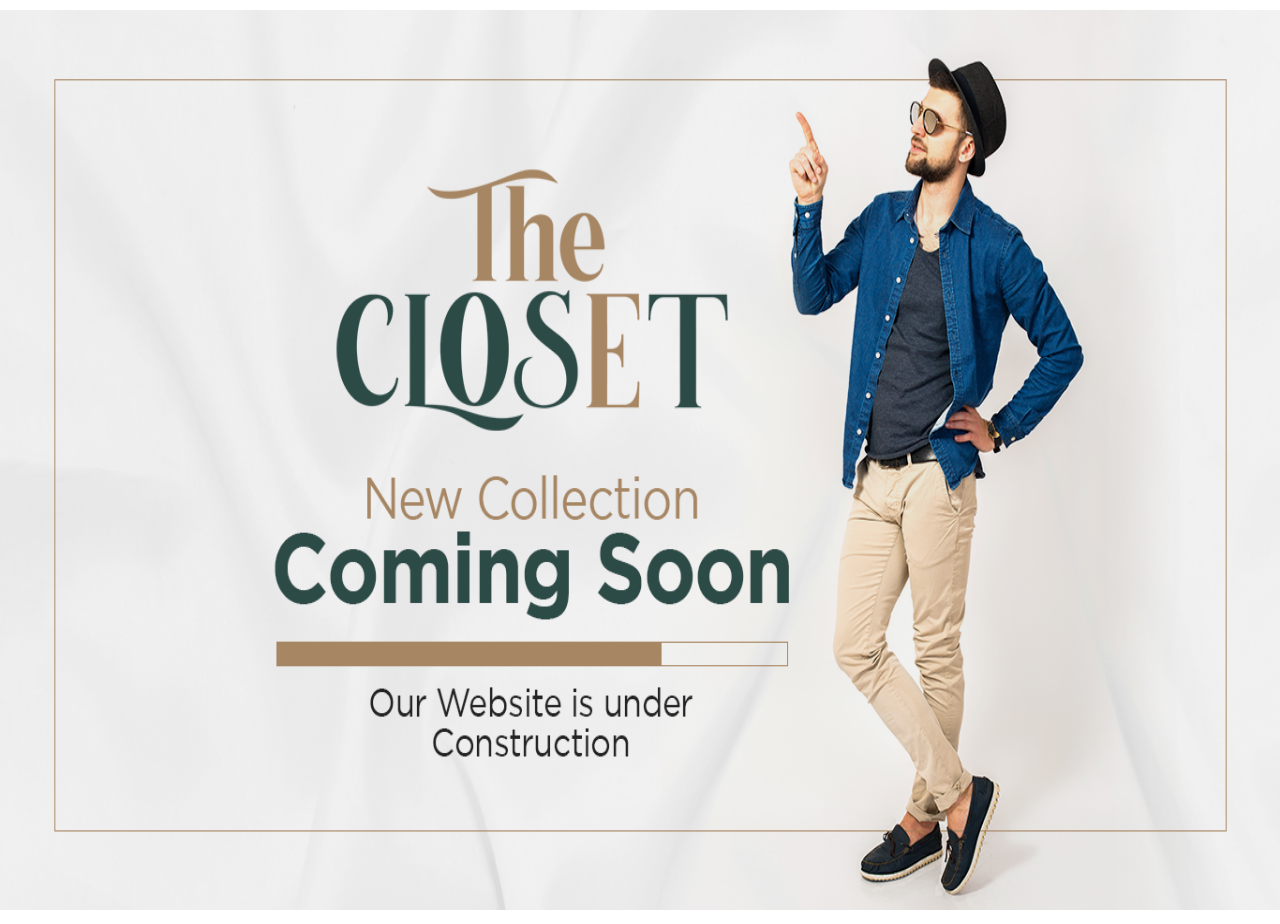
<file: index.html>
<!DOCTYPE html>
<html lang="en">
<head>
    <meta charset="UTF-8">
    <meta http-equiv="X-UA-Compatible" content="IE=edge">
    <meta name="viewport" content="width=device-width, initial-scale=1.0">
    <title>The Closet</title>
    <link rel="stylesheet" href="css/style.css">
</head>
<body>
    <main>
        <div class="under_cons">
            <div class="desktop">
                <img src="images/un-construction/desktop_banner.png" alt="Under_Construction">
            </div>
            <div class="mobile">
                <img src="images/un-construction/mobile_banner.png" alt="Under_Construction">
            </div>
        </div>
    </main>
</body>
</html>
</file>
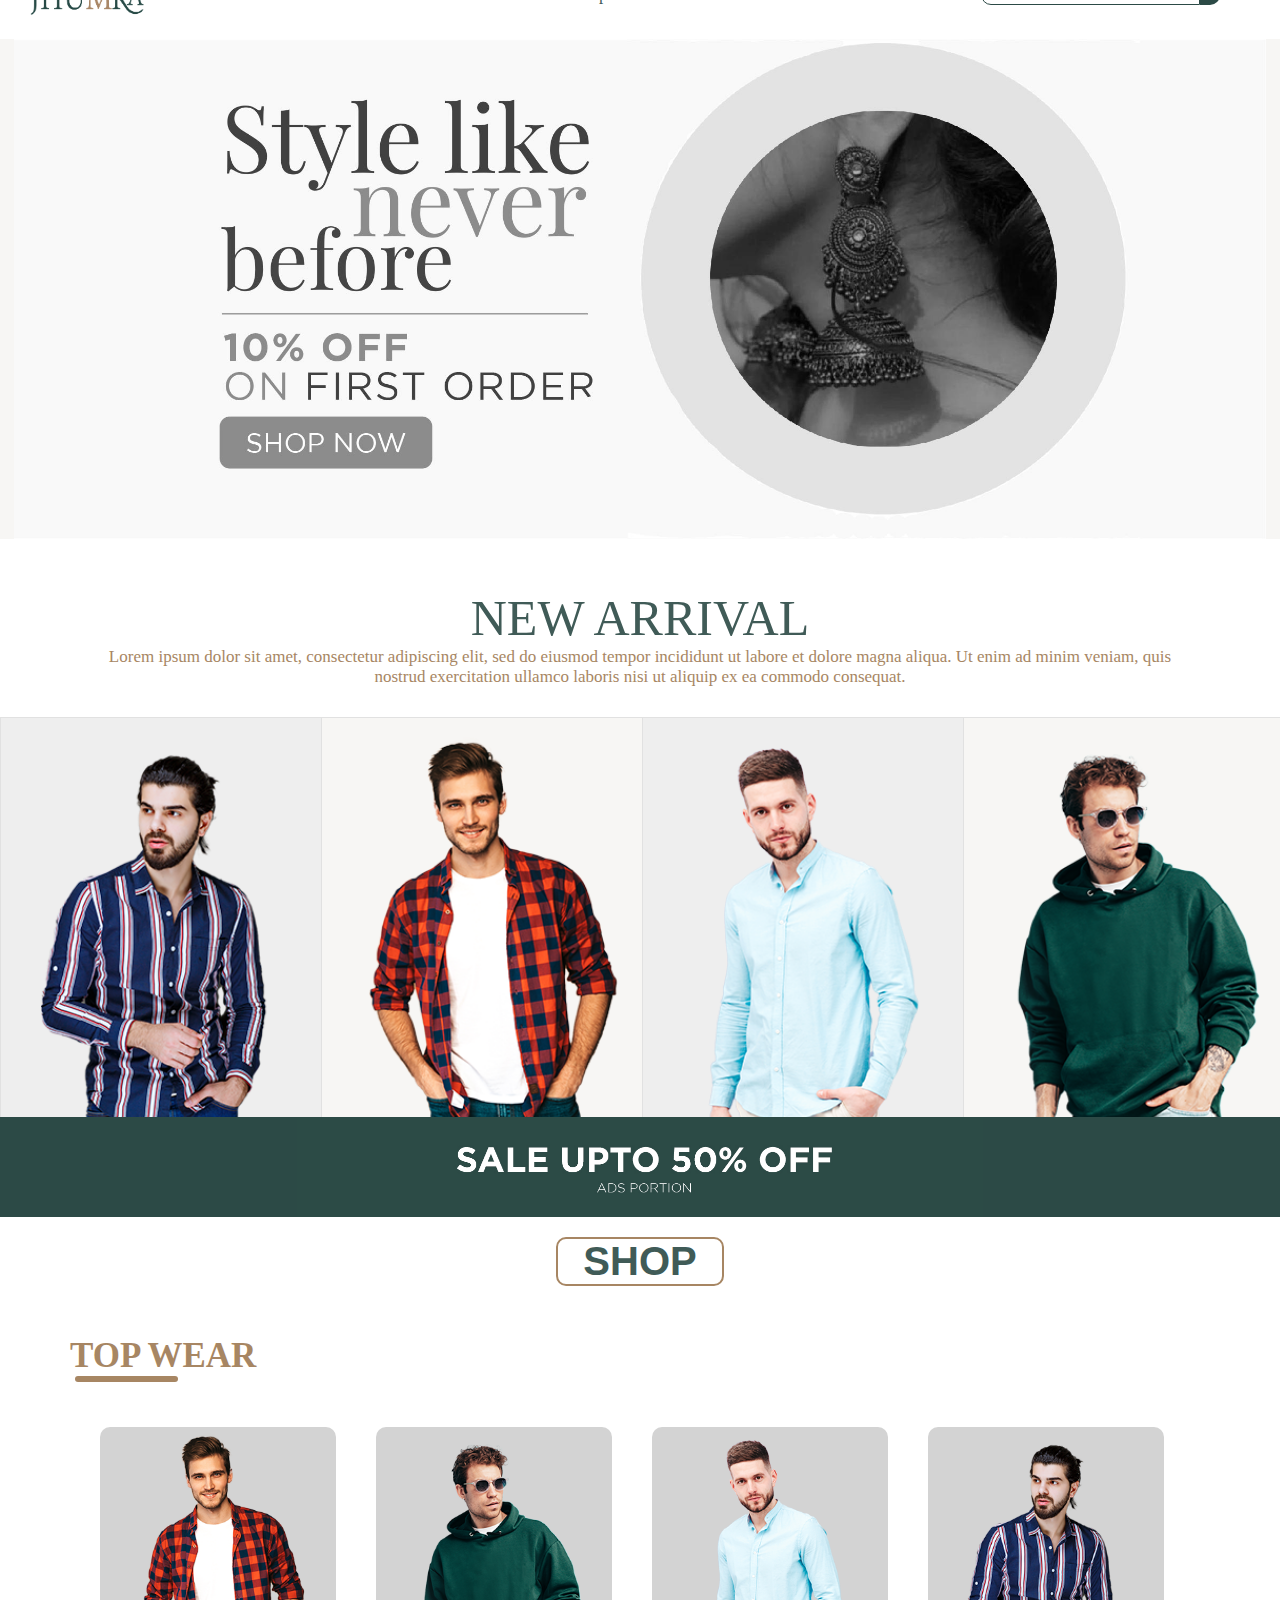
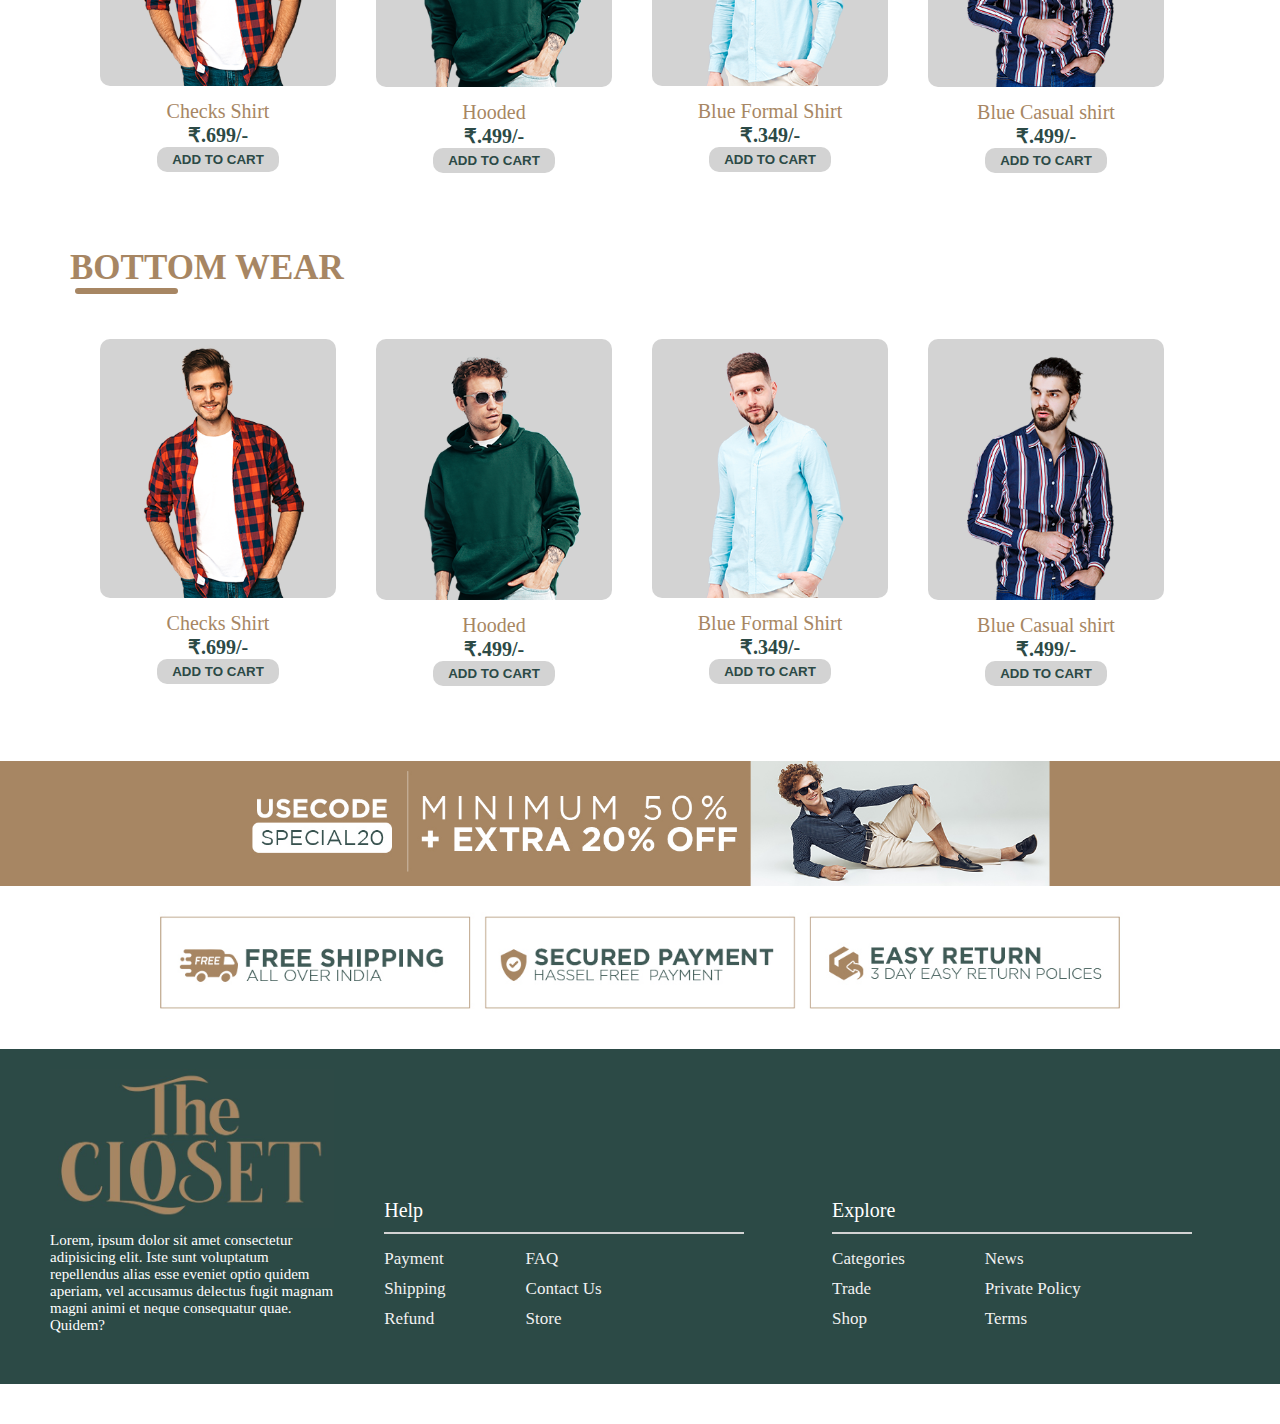
<file: home.html>
<!DOCTYPE html>
<html lang="en">
<head>
    <meta charset="UTF-8">
    <meta http-equiv="X-UA-Compatible" content="IE=edge">
    <meta name="viewport" content="width=device-width, initial-scale=1.0">
    <title>The CLOSET</title>
    <link rel="stylesheet" href="css/style.css">
    <!--------------------------------------------------------- BootStrap Link --------------------------------------------------------->
    <!-- BootStrap CSS Link -->
    
    <link href="https://cdn.jsdelivr.net/npm/bootstrap@5.0.2/dist/css/bootstrap.min.css" rel="stylesheet" integrity="sha384-EVSTQN3/azprG1Anm3QDgpJLIm9Nao0Yz1ztcQTwFspd3yD65VohhpuuCOmLASjC" crossorigin="anonymous">
    <!-- BootStrap JS Link -->
    <script src="https://cdn.jsdelivr.net/npm/bootstrap@5.0.2/dist/js/bootstrap.bundle.min.js" integrity="sha384-MrcW6ZMFYlzcLA8Nl+NtUVF0sA7MsXsP1UyJoMp4YLEuNSfAP+JcXn/tWtIaxVXM" crossorigin="anonymous"></script>
    
    <!-------------------------------------------------- Fontawesome Icons Link Start -------------------------------------------------->
    <link rel="stylesheet" href="https://cdnjs.cloudflare.com/ajax/libs/font-awesome/6.2.1/css/all.min.css" integrity="sha512-MV7K8+y+gLIBoVD59lQIYicR65iaqukzvf/nwasF0nqhPay5w/9lJmVM2hMDcnK1OnMGCdVK+iQrJ7lzPJQd1w==" crossorigin="anonymous" referrerpolicy="no-referrer" />
    <!------------------------------------------------- Fontawesome Icons Link End ---------------------------------------------------->
    <meta name="viewport" content="width=device-width, initial-scale=1.0">  
</head>
<body style="margin-top: -40px">
  <div class="section">
    <div class="in_section">
   <!---------------------------------------------------- Header Start ---------------------------------------------------->
   <div class="menu" onclick="menu_icon()">
    <!-- <i class="fa-solid fa-bars-sort" style="color: black; background-color: red;"></i> -->
    <i class="fa-solid fa-bars menu_icon" style="visibility: hidden;"></i>
   
  </div>
   <header id="header">
     <i class="fa-solid fa-xmark menu_cut_icon" onclick="menu_cut_icon()" style="visibility: hidden;" ></i>
      <div class="sub_header">
        <div class="h_section h_section1">
          <img src="images/logo/logo2.png" alt=" The ColSet fashion">
        </div>
        <div class="h_section h_section2">
          <li>Home</li>
          <li>Shop</li>
          <li>About Us</li>
          <li>Contact Us</li>
        </div>
        <div class="h_section h_section3">
          
          <div class="seacrh" style="display: flex;">
            <input type="text" placeholder="Search..">
            <i class="fa-solid fa-magnifying-glass" style="margin-right: 10px;"></i>
            <!-- <img src="images/home/search.png" alt=""> -->
          </div>
          <i class="fa-solid fa-user"></i>
          <i class="fa-solid fa-bag-shopping"></i>
          <i class="fa-solid fa-magnifying-glass" style="margin-right: 10px; display: none;" ></i>

        </div>
      </div>
      
  </header> 
    <!------------------------------------------------------- Header End ------------------------------------------------------->
    <!-------------------------------------------------------- main Start -------------------------------------------------------->
    <main>
      <!---------------------------------------------------------- Banner ---------------------------------------------------------->
      <div class="banner">
        <img src="images/home/banner.jpg" alt="banner1" >
        
      </div>
      <!-------------------------------------------------------- New Arrival -------------------------------------------------------->
      <div class="arrival_sec">
        <div class="arrival_heading">NEW ARRIVAL</div>
        <div class="arrival_sub_heading">Lorem ipsum dolor sit amet, consectetur adipiscing elit, sed do eiusmod tempor
           incididunt ut labore et dolore magna aliqua. Ut enim ad minim veniam, quis nostrud exercitation ullamco laboris
            nisi ut aliquip ex ea commodo consequat.
        </div>
        <!--------------------------------------- New Arrival Products --------------------------------------->
        <div class="arrival_products_main">
            <div class="arrival_products">
              <div class="arrval_img arrval_img1">
                <img src="images/home/men_1.png">
                <div class="hide">
                  <div class="hover_sec">
                    <!-- <i class="fa-solid fa-magnifying-glass"></i> -->
                    <img src="images/home/n_arry_icon.png" alt="NEW Arrivals">
                    <div class="hover_title">Checks Shirt</div>
                    <div class="hover_space_line"></div>
                    <div class="dub_title">Starting at Rs.399</div>
                  </div>
                </div>
              </div>
              <div class="arrval_img arrval_img2">
                <img src="images/home/men_2.png" alt="Product 2">
                <div class="hide">
                  <div class="hover_sec">
                    <!-- <i class="fa-solid fa-magnifying-glass"></i> -->
                    <img src="images/home/n_arry_icon.png" alt="NEW Arrivals">
                    <div class="hover_title">Formal Shirt</div>
                    <div class="hover_space_line"></div>
                    <div class="dub_title">Starting at Rs.599</div>
                  </div>
                </div>
              </div>
              <div class="arrval_img arrval_img3">
                <img src="images/home/men_3.png" alt="Product 3">
                <div class="hide">
                  <div class="hover_sec">
                    <!-- <i class="fa-solid fa-magnifying-glass"></i> -->
                    <img src="images/home/n_arry_icon.png" alt="NEW Arrivals">
                    <div class="hover_title">Hooded</div>
                    <div class="hover_space_line"></div>
                    <div class="dub_title">Starting at Rs.449</div>
                  </div>
                </div>
              </div>
            
              <div class="arrval_img arrval_img4">
                <img src="images/home/men_4.png" alt="Product 4">
                <div class="hide">
                  <div class="hover_sec">
                    <!-- <i class="fa-solid fa-magnifying-glass"></i> -->
                    <img src="images/home/n_arry_icon.png" alt="NEW Arrivals">
                    <div class="hover_title">blue pant</div>
                    <div class="hover_space_line"></div>
                    <div class="dub_title">Starting at Rs.799</div>
                  </div>
                </div>
              </div>
            </div>
        </div>
      </div>
      <!------------------------------------------------------- New Sale Banner ------------------------------------------------------->
      <div class="sale_banner">
        <img src="images/home/f_banner1.jpg" alt="Sale Upto 50% OFF">
      </div>
      <!----------------------------------------------------- New Sale Banner End ----------------------------------------------------->
      <!------------------------------------------------------- Shop box start ------------------------------------------------------->
      <div class="shop_box">
        <button type="button">
          shop
        </button>
      </div>
      <!------------------------------------------------------- Shop box end ------------------------------------------------------->
      <!------------------------------------------------------- Top Wear start ------------------------------------------------------->
      <!-- Top Wear Heading -->
      <div class="top_wear_h">
        <div class="top_wear_text">top Wear</div>
        <div class="top_wear_line"></div>
      </div>
      <!-- Top Wear Section -->
      <div class="top_wear_sec">
       
        <!-- Product 1 -->
        <div class="top_wear_sec_1">
          <img src="images/home/men_2.png" alt="Top Wear 1">
          <div class="review">
            <i class="fa-solid fa-star"></i>
            <i class="fa-solid fa-star"></i>
            <i class="fa-solid fa-star"></i>
            <i class="fa-regular fa-star-half-stroke"></i>
            <i class="fa-regular fa-star"></i>
          </div>
          <div class="heading">Checks Shirt</div>
          <div class="price">₹.699/-</div>
          <div class="p_button"><button>Add to Cart</button></div>
        </div>
         <!-- Product 2 -->
         <div class="top_wear_sec_1">
          <img src="images/home/men_4.png" alt="Top Wear 1">
          <div class="review">
            <i class="fa-solid fa-star"></i>
            <i class="fa-solid fa-star"></i>
            <i class="fa-solid fa-star"></i>
            <i class="fa-regular fa-star-half-stroke"></i>
            <i class="fa-regular fa-star"></i>
          </div>
          <div class="heading">Hooded</div>
          <div class="price">₹.499/-</div>
          <div class="p_button"><button>Add to Cart</button></div>
        </div>
        <!-- Product 3 -->
        <div class="top_wear_sec_1">
          <img src="images/home/men_3.png" alt="Top Wear 1">
          <div class="review">
            <i class="fa-solid fa-star"></i>
            <i class="fa-solid fa-star"></i>
            <i class="fa-solid fa-star"></i>
            <i class="fa-regular fa-star-half-stroke"></i>
            <i class="fa-regular fa-star"></i>
          </div>
          <div class="heading">Blue Formal Shirt</div>
          <div class="price">₹.349/-</div>
          <div class="p_button"><button>Add to Cart</button></div>
        </div>
        <!-- Product 4 -->
        <div class="top_wear_sec_1">
          <img src="images/home/men_1.png" alt="Top Wear 1">
          <div class="review">
            <i class="fa-solid fa-star"></i>
            <i class="fa-solid fa-star"></i>
            <i class="fa-solid fa-star"></i>
            <i class="fa-regular fa-star-half-stroke"></i>
            <i class="fa-regular fa-star"></i>
          </div>
          <div class="heading">Blue Casual shirt</div>
          <div class="price">₹.499/-</div>
          <div class="p_button"><button>Add to Cart</button></div>
        </div>
        
      </div>
      <!-------------------------------------------------------- Top Wear end -------------------------------------------------------->
      <!------------------------------------------------------ Bottom Wear start ------------------------------------------------------>
      <!-- Top Wear Heading -->
      <div class="top_wear_h">
        <div class="top_wear_text">Bottom Wear</div>
        <div class="top_wear_line"></div>
      </div>
      <!-- Top Wear Section -->
      <div class="top_wear_sec" style="margin-bottom: 50px !important;">
       
        <!-- Product 1 -->
        <div class="top_wear_sec_1">
          <img src="images/home/men_2.png" alt="Top Wear 1">
          <div class="review">
            <i class="fa-solid fa-star"></i>
            <i class="fa-solid fa-star"></i>
            <i class="fa-solid fa-star"></i>
            <i class="fa-regular fa-star-half-stroke"></i>
            <i class="fa-regular fa-star"></i>
          </div>
          <div class="heading">Checks Shirt</div>
          <div class="price">₹.699/-</div>
          <div class="p_button"><button>Add to Cart</button></div>
        </div>
         <!-- Product 2 -->
         <div class="top_wear_sec_1">
          <img src="images/home/men_4.png" alt="Top Wear 1">
          <div class="review">
            <i class="fa-solid fa-star"></i>
            <i class="fa-solid fa-star"></i>
            <i class="fa-solid fa-star"></i>
            <i class="fa-regular fa-star-half-stroke"></i>
            <i class="fa-regular fa-star"></i>
          </div>
          <div class="heading">Hooded</div>
          <div class="price">₹.499/-</div>
          <div class="p_button"><button>Add to Cart</button></div>
        </div>
        <!-- Product 3 -->
        <div class="top_wear_sec_1">
          <img src="images/home/men_3.png" alt="Top Wear 1">
          <div class="review">
            <i class="fa-solid fa-star"></i>
            <i class="fa-solid fa-star"></i>
            <i class="fa-solid fa-star"></i>
            <i class="fa-regular fa-star-half-stroke"></i>
            <i class="fa-regular fa-star"></i>
          </div>
          <div class="heading">Blue Formal Shirt</div>
          <div class="price">₹.349/-</div>
          <div class="p_button"><button>Add to Cart</button></div>
        </div>
        <!-- Product 4 -->
        <div class="top_wear_sec_1">
          <img src="images/home/men_1.png" alt="Top Wear 1">
          <div class="review">
            <i class="fa-solid fa-star"></i>
            <i class="fa-solid fa-star"></i>
            <i class="fa-solid fa-star"></i>
            <i class="fa-regular fa-star-half-stroke"></i>
            <i class="fa-regular fa-star"></i>
          </div>
          <div class="heading">Blue Casual shirt</div>
          <div class="price">₹.499/-</div>
          <div class="p_button"><button>Add to Cart</button></div>
        </div>
        
      </div>
      <!------------------------------------------------------- Bottom Wear end ------------------------------------------------------->
      <!------------------------------------------------------ offer banner Start ------------------------------------------------------>
      <div class="code_banner">
        <img src="images/home/s_banner.jpg" alt="Offer Banner">
      </div>
      <!------------------------------------------------------ offer banner Start ------------------------------------------------------>
    </main>
      <!------------------------------------------------------ offer banner Start ------------------------------------------------------>
      <div class="code_banner">
        <img src="images/home/shipping.jpg" alt="Free Shipping" style="background: transparent !important;">
      </div>
      <!------------------------------------------------------ offer banner Start ------------------------------------------------------>
    </main>
    <!-------------------------------------------------------- Main Section End -------------------------------------------------------->
    <!---------------------------------------------------------- Footer Start ---------------------------------------------------------->
    <div class="mobile_footer">
      <div class="txt" style=" min-width: 100% !important;">Lorem, ipsum dolor sit amet consectetur adipisicing elit. Iste sunt voluptatum repellendus alias esse eveniet
         optio quidem aperiam, vel accusamus delectus fugit magnam magni animi et neque consequatur quae. Quidem?</div>
    </div>
    <footer>
     
      <div class="footer_main_sec">
        
        <div class="footer_sec footer_sec_1">
          <img src="images/logo/logo1.jpg" alt="ColSet fashion">
          <div class="txt">Lorem, ipsum dolor sit amet consectetur adipisicing elit. Iste sunt voluptatum repellendus alias esse eveniet
             optio quidem aperiam, vel accusamus delectus fugit magnam magni animi et neque consequatur quae. Quidem?</div>
        </div>
        <div class="footer_sec footer_sec_2">
          <div class="text">Help</div>
          <div class="divider"></div>
          <div class="two_sec">
            <div class="sec_1">
              <div class="txt">Payment</div>
              <div class="txt">Shipping</div>
              <div class="txt">Refund</div>
            </div>
            <div class="sec_1" style="margin: 0px !important;">
              <div class="txt">FAQ</div>
              <div class="txt">Contact Us</div>
              <div class="txt">Store</div>
            </div>
          </div>
        </div>
        <div class="footer_sec footer_sec_2">
          <div class="text">Explore</div>
          <div class="divider"></div>
          <div class="two_sec">
            <div class="sec_1">
              <div class="txt">Categories</div>
              <div class="txt">Trade</div>
              <div class="txt">Shop</div>
            </div>
            <div class="sec_1" style="margin: 0px !important;">
              <div class="txt">News</div>
              <div class="txt">Private Policy</div>
              <div class="txt">Terms</div>
            </div>
          </div>
        </div>
        <div class="footer_sec footer_sec_3">
          <i class="fa-brands fa-facebook"></i><br>
          <i class="fa-brands fa-square-twitter"></i><br>
          <i class="fa-brands fa-instagram"></i><br>
          <i class="fa-brands fa-youtube"></i><br>
        </div>
      </div>
    </footer>

  </div>
  <script src="js/home.js"></script>
</div>
</body>
</html>
</file>
<file: css/style.css>
html{
    scroll-behavior: smooth;
}
body{
    margin: 0;
    padding: 0;
    width: 100%;
    box-sizing: border-box;
    color: transparent;
    /* overflow: scroll; */
}
/* -----------------------------------------------------Under Construction CSS----------------------------------------------------- */
.desktop img{
    height: 100vh;
    width: 100%;
}
.mobile img{
    height:100vh;
    width: fit-content;
}

@media screen and (min-width:672px){
    
    .desktop{
        display: block;
    }
    .mobile{
        display: none;
    }

}

@media screen and (max-width:672px){
    
    .desktop{
        display: none;
    }
    .mobile{
        display: block;
    }

} */
/* -----------------------------------------------------Under Construction Css End----------------------------------------------------- */
/* --------------------------------------------------------Home Section Start-------------------------------------------------------- */
body{
    margin-top: 0px !important;
}
header{
   
    width: 100%;
    overflow: hidden;
   
}
.sub_header{
    display: flex;
    text-align: center;
    align-items: center;
    align-content: center;
    width: 100%;
    
}
.h_section{

    margin: 0 30px 0 30px;
    /* min-width: 30%; */
}
.h_section1{
    /* width: 25% !important; */
    width: 30%;
    align-items: center;
    text-align: left;
   
    
}
.h_section1 img{
    width: 30%;
    text-align: left;
}
.h_section2{
    display: flex;   
    text-align: center;
    width: 37%;
    /* background: gray; */
}
.h_section2 li{
    align-items: center;
    text-align: center;
    align-content: center;
    object-fit: cover;
    font-size: 17px;
    font-weight: 500;
    color: #405b57 ;
   list-style-type: none;
   cursor: pointer;
   margin: 0 5px;
   padding: 5px 15px;
   
}
.h_section2 li:hover{
    background: #405b57;
    color: white;
    border-radius: 10px;
    box-shadow: #a78663 0px 0px 2px 0px ;
    
}
.h_section3{
    /* width: 43%; */
    display: flex;
   text-align: left; 
   margin: 0;
   padding: 0 10px;
}
.h_section3 .seacrh i{
    border-radius: 0 100px 100px 0;
    color: white;
    background: #2c4a46;
}
.h_section3 i{
    padding: 10px 10px;
    cursor: pointer;
    color: #405b57;
    border-radius: 100px;    
}
.h_section3 i:hover{
    background: #405b57;
    color: white;
    box-shadow: #a78663 0px 0px 2px 0px ;
}
.h_section3 input{
    border: 1.5px solid #2c4a46;
    border-radius: 100px  0px 0px 100px;
    padding: 0 30px 0 10px;
   
}
.h_section3 i:hover{
    background: #2c4a46;
    color: white;
   
}
/*------------------------------------------------------- Header Section End -------------------------------------------------------*/
/*------------------------------------------------------- Main Section start -------------------------------------------------------*/

main{
    width: 100%;
    overflow: hidden;
    margin: 10px 0;
}

.banner{
    width: 100%;
    height: 500px;
    display: flex;
    overflow: hidden;
   
}
.banner img{
    background: #f7f6f4;
    width: 100%;
    height: 500px;
    overflow: hidden;
    object-fit: contain;
   
   text-align: left;
}
/* New Arrival */
.arrival_sec{
    margin: 50px 0 0px 0;
    text-align: center;
}

.arrival_heading{
    font-size: 50px;
    color: #405b57;
    font-weight: 400;
}
.arrival_sub_heading{
    font-size: 17px;
    color: #a78663;
    margin:  0 100px ;
}
.arrival_products{
    width: 100%;
    overflow: hidden;
    display: flex;
    margin: 30px 0 0 0;
    height: 400px;
    background: rgb(225, 225, 225);
    
}
.arrival_products::-webkit-scrollbar{
    width: 0;
    height: 0;
}
.arrval_img{
    max-width: 25%;
    min-width: 25%;
    background: lightgray;
    margin: 0.5px;
   
    
}
.arrval_img img{
    position: relative;
    width: auto;
    height: 400px;
    object-fit: contain;
    overflow: hidden;
    bottom: 0px;
    margin: 10px 0 0 -20px;
    cursor: pointer;
    
    
}
.arrval_img1{background: #eeeeee;}
.arrval_img2{background: #f7f6f4;}
.arrval_img3{background: #eeeeee;}
.arrval_img4{background: #f7f6f4;}



.arrval_img .hide {
    position: relative;
    display:block;
    z-index: 1;
    background: #2c4a46;
    color: white;
   opacity: 0.9;
    width: 100%;
    height: 400px;
    /* margin-top: -400px; */
    overflow: hidden;
    transition: 2s;
}
.hover_sec{
    margin: 0px 0 0 0 ;
    display: block;
    align-items: center;
    justify-content: center;
    width: 100%;
}
.hover_sec img{
    width: 50%;
    height: auto;
    align-items: center;
    text-align: center;
}
.hover_sec i{
    color: #A78663;
    background: white;
    font-size: 90px;
    padding: 20px;
    border-radius: 100px;
    -webkit-transform: scaleX(-1);
    transform: scaleX(-1);
}
.hover_sec .hover_title{
  
    font-size: 40px;
    font-weight: 700;
    word-spacing: 15px;
    text-transform: uppercase;
    color: white;
    
}
.hover_space_line{
    text-align: center;
    border-radius: 100px;
    margin: 0 0 0 50px;
    padding: 1.5px;
    color: white;
    background: rgba(255, 255, 255, 0.214);
    display: flex;
    justify-content: center;
    width: 70%;
}
.hover_sec .dub_title{
    font-size: 20px;
    color: white;
    padding: 10px 0 0 0 ;
}
.arrval_img:hover .hide{
    cursor: pointer;
    margin-top: -400px !important;
}

.sale_banner{
    width: 100%;
    height: 100px;
    overflow: hidden;
}
.sale_banner img{
    width: 100%;
    height: 100px;
    object-fit: contain;
    background:#2c4a46;
}
/* Shop box */
.shop_box{
    text-align: center;
    width: 100%;
    margin: 20px 0 0 0;
}
.shop_box button{
    text-transform: uppercase;
    color: #405b57;
    background: transparent;
    font-size: 40px;
    font-weight: 700;
    border: 2px solid #a78663;
    border-radius: 10px;
    padding: 0px 25px;
    cursor:auto !important;
}
.top_wear_h{
    margin: 50px 0 25px 70px;
}
.top_wear_h .top_wear_text{
    font-size: 35px;
    font-weight: 700;
    color: #a78663;
    background: transparent;
    text-transform: uppercase;
}
.top_wear_h .top_wear_line{
    margin: 0 0 0 5px;
    background: #a78663;
    padding: 3px;
    border-radius: 100px;
    width: 8%;
}
.top_wear_sec{
    width: 100%;
    /* background: lightgrey; */
    overflow: hidden;
    display: flex;
    margin: 0 50px 0 80px;
}
.top_wear_sec .top_wear_sec_1{
    width: 20%;
    text-align: center;
    border-radius: 10px;
    margin: 10px;  
    overflow: hidden;
    cursor: pointer;
    align-items: center;
}
.top_wear_sec_1 img{
    background: lightgray;
    width: 92%;
    border-radius: 10px;
    margin: 10px;
    
}

.top_wear_sec_1 .heading{
    font-size: 20px;
    color: #a78663;
    font-weight: 500;
}
.top_wear_sec_1 .price{
    font-size: 20px;
    color: #2c4a46;
    font-weight: 700;
}
.top_wear_sec_1 button{
    padding: 5px 15px 5px 15px;
    background: lightgrey;
    border: none;
    border-radius: 10px;
    margin: 0 0 15px 0;
    color: #2c4a46;
    text-transform: uppercase;
    font-weight: 700;
    cursor: pointer;
}
.top_wear_sec_1 button:hover{
    background: #2c4a46;
    color: white;
    font-weight: 500;
}
.top_wear_sec_1 i{
    color:goldenrod;
}
.top_wear_sec .top_wear_sec_1:hover{
    box-shadow: rgb(210, 210, 210) 0 0 5px 1px;
}
/* offer Banner */
.code_banner{
    width: 100%;
    overflow: hidden;
}
.code_banner img{
    width: 100%;
    height: 125px;
    object-fit:contain;
    background: #A78663;
}
/*----------------------------------------------------------- Footer Start -----------------------------------------------------------*/
footer{
    width: 100%;
    overflow: hidden;
    background: #2c4a46;
    margin-top: 20px;
    min-height: 150px;
    text-align: center;
    display: flex;
}
.footer_main_sec{
    display: flex;
    overflow: hidden;
    margin: 0 50px;
    padding: 0 0 50px 0;
}
.footer_sec{
    width: auto;
    overflow: hidden;
}
.footer_sec_1{
    width: 25%;
}
.footer_sec_1 img{
    width: 100%;
    padding: 20px 0 0 0 ;
}
.footer_sec_1 .txt{
    color: white;
    font-size: 15px;
    text-align: left;
}
.footer_sec_2{
    margin: 150px 0 0 50px ;
    width: 35%;
    color: white;
    text-align: left;
    
}
.footer_sec_2 .text{
    font-size: 20px;
    font-weight: 500;
    margin:  0 0 10px 0;
}
.footer_sec_2 .divider{
    padding: 1px;
    background: lightgrey;
    margin: 0 0 10px 0;
    width: 90%;
}
.footer_sec_2 .two_sec{
display: flex;
 overflow: hidden;
}
.footer_sec_2 .sec_1{
    margin: 0 80px 0 0;
}
.footer_sec_2 .sec_1 .txt{
    color: rgb(241, 241, 241);
    font-size: 17px;
    padding: 5px 0;
}
.footer_sec_3{
    color: white;
    margin: 150px 0 0 0 ;
}
.footer_sec_3 i{
    margin: 15px 0;
    font-size: 20px;
}
.mobile_footer{
    display:none;
    /* margin: 40px 0 0 0; */
}
/*------------------------------------------------------------------------- Responsive -------------------------------------------------------------------------*/
/* ------------------------- desktop format for more then 13in-------------------------  */
@media only screen and (min-width: 14in) {
    body {
      max-width:  100%;
      /* border: 1px solid black; */
      
    }
    .section{
      /* border: 10px solid grey; */
      height: 90vh;

    }
    .in_section{
      /* border: 10px solid red; */
      max-width: 13in;
      margin: auto;
    }
  }
  
/* ------------------------------------ Mobile Format Responsive ------------------------------------ */
@media only screen and (max-width: 600px) {
    /* Header edit start */
    body{
        padding: 0 !important;
        margin: 0 !important;
    }
    html{
        margin: -10px 0 0 0;
        padding: 0%;
    }
    .menu_icon{
        position: absolute; 
        text-align: right; 
        width: calc(100% - 20px);
        visibility: visible !important;
        padding: 10px 0 0 0;
        cursor: pointer;
    }
    .menu_cut_icon{
        visibility: visible !important;
        text-align: left;
        width: 100%;
        font-size: 20px;
        margin-left: 20px;
    }
    header {
        background: #eeeeee;
        position: absolute;
        text-align: right;
        padding: 10px 0;
        margin-left: calc(120%);
        transition: 2s;
        width: 100%;
        border-radius: 10px 0px 0px 10px;
      }
    .sub_header{
          display: block;
      }
    .h_section2{
        margin: 0;
    }
    .h_section1{
        display: none;
      }
    .h_section2{
        display: block;
        text-align: right !important;
        width: 100%;

    }  
    .h_section2 li{
        text-align: right;
    }
     
    .seacrh{
        display: none !important;
    }
    .icon_flex{
        display: flex;

    }
    .h_section3{
        display: flex;
        text-align: right;
        width: 100%;
    }
    .fa-magnifying-glass{
        display: block !important;
        text-align: right;
        /* width: 20%; */

    }
    .h_section2 li:hover{
        border-radius: 0px;
    }
    /* .search_glass{display: block !important;} */
    /* Header edit end */
    
    body{
        margin: -10px 0 0 0;
        padding: 0;
        overflow-x: hidden;

    }
    
    
    .banner{
        height: fit-content;
        background: transparent;
        width: 100%;
        
    }
    .banner img{
        height: auto;
        padding: 30px 0 0 0;
    }
    .arrival_sec{
        margin: 0;
    }
    .arrival_sec .arrival_heading{
        font-size: 30px;
    }
    .arrival_sub_heading{
        margin: 10px;
    }
    .arrival_products{
        display: block;
        height: auto;
        background: white;
        width: 97%;
    }
    .arrval_img{
        min-width:40%;
        max-width: 40%;
        margin: 1px;
    }
    .arrval_img .hide{
        display: none;
        overflow: hidden;
    }
    .shop_box button{
        font-size: 30px;
    }
    .top_wear_h{
        margin: 10px;
    }
    
    .arrival_heading{
        margin: 0;
        padding: 20px 0 0 0;
    }
    .arrival_sub_heading{
        margin: 0;
        padding: 0 20px 20px 10px;
    }
    .arrival_products_main{
        white-space: nowrap;
        overflow-x: scroll;
      display: flex;
      width: 100%;
      height: 200px;
      
    }
    .arrival_products{
        margin: 0;
        padding: 10px 0; 
        white-space: nowrap;
        overflow-x: scroll;
      display: flex;
      width: 100%;
      height: 200px;
        /* display: none; */
    }
    .arrval_img{
        width: 100%;
        height: 200px;
    }
    .arrval_img img{
       width: 100%;
       height: 200px;
    }
   
    .top_wear_h .top_wear_text{
        font-size: 20px;
        font-weight: 600;
    }
    .top_wear_h .top_wear_line{
        padding: 1.5px;
        border-radius: 100px;
        width: 15%;
        margin-left: 5px;
    }
    .code_banner img{
        width: 100%;
        height: auto;
    }
     .top_wear_sec{
        /* white-space: nowrap; */
        margin: 0 0 0 10px;
        width:100%;
        overflow-x: scroll;
        display: flex;

    }
    .top_wear_sec::-webkit-scrollbar{
        width: 0;
        height: 0;
    }
    .top_wear_sec_1{
        overflow-x: scroll;
        
        min-width: 50%;
    }
    .top_wear_sec_1 img{
        width: calc(100%-10px);
        margin: 10px  0px;
        overflow: hidden;
        text-align: center;
    }
    .top_wear_sec_1 .price{
        margin: 0 0 10px 0;
    }
     footer{
        width: 100%;
        margin: 0;
        padding: 0;
        overflow: hidden;
     }     
     .mobile_footer{
        padding: 30px 10px; 
        background-color:#2c4a46;
        color: white;
        margin: 30px 0 0 0; 
        display: block;
     }
     .footer_main_sec{
        margin: 20px;
        padding: 0;
     }
     .footer_sec_1{
        display: none;
        max-width: 0% !important;
     }
     .footer_sec_2 {
        min-width: 43%;
        margin: 0px;
     }
     .footer_sec_3{
        margin: 0px;
        
     }
}
</file>
